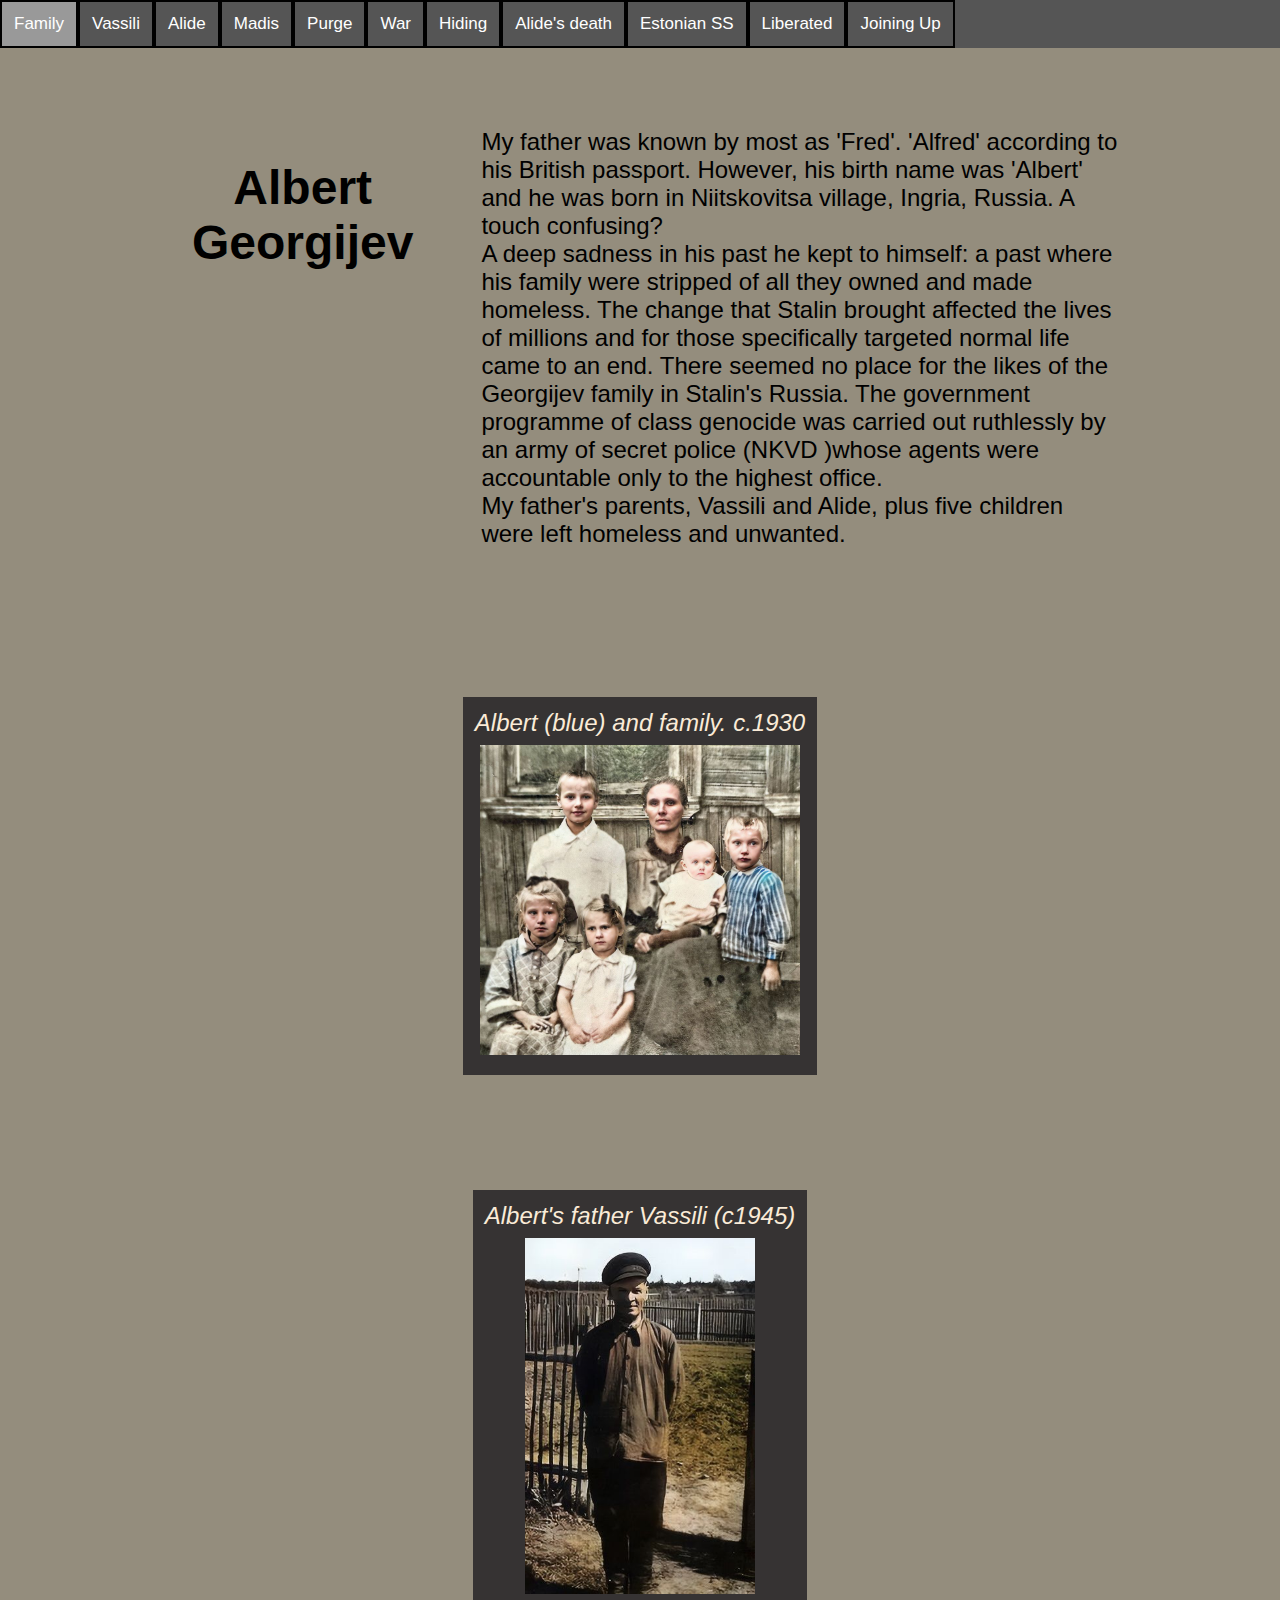
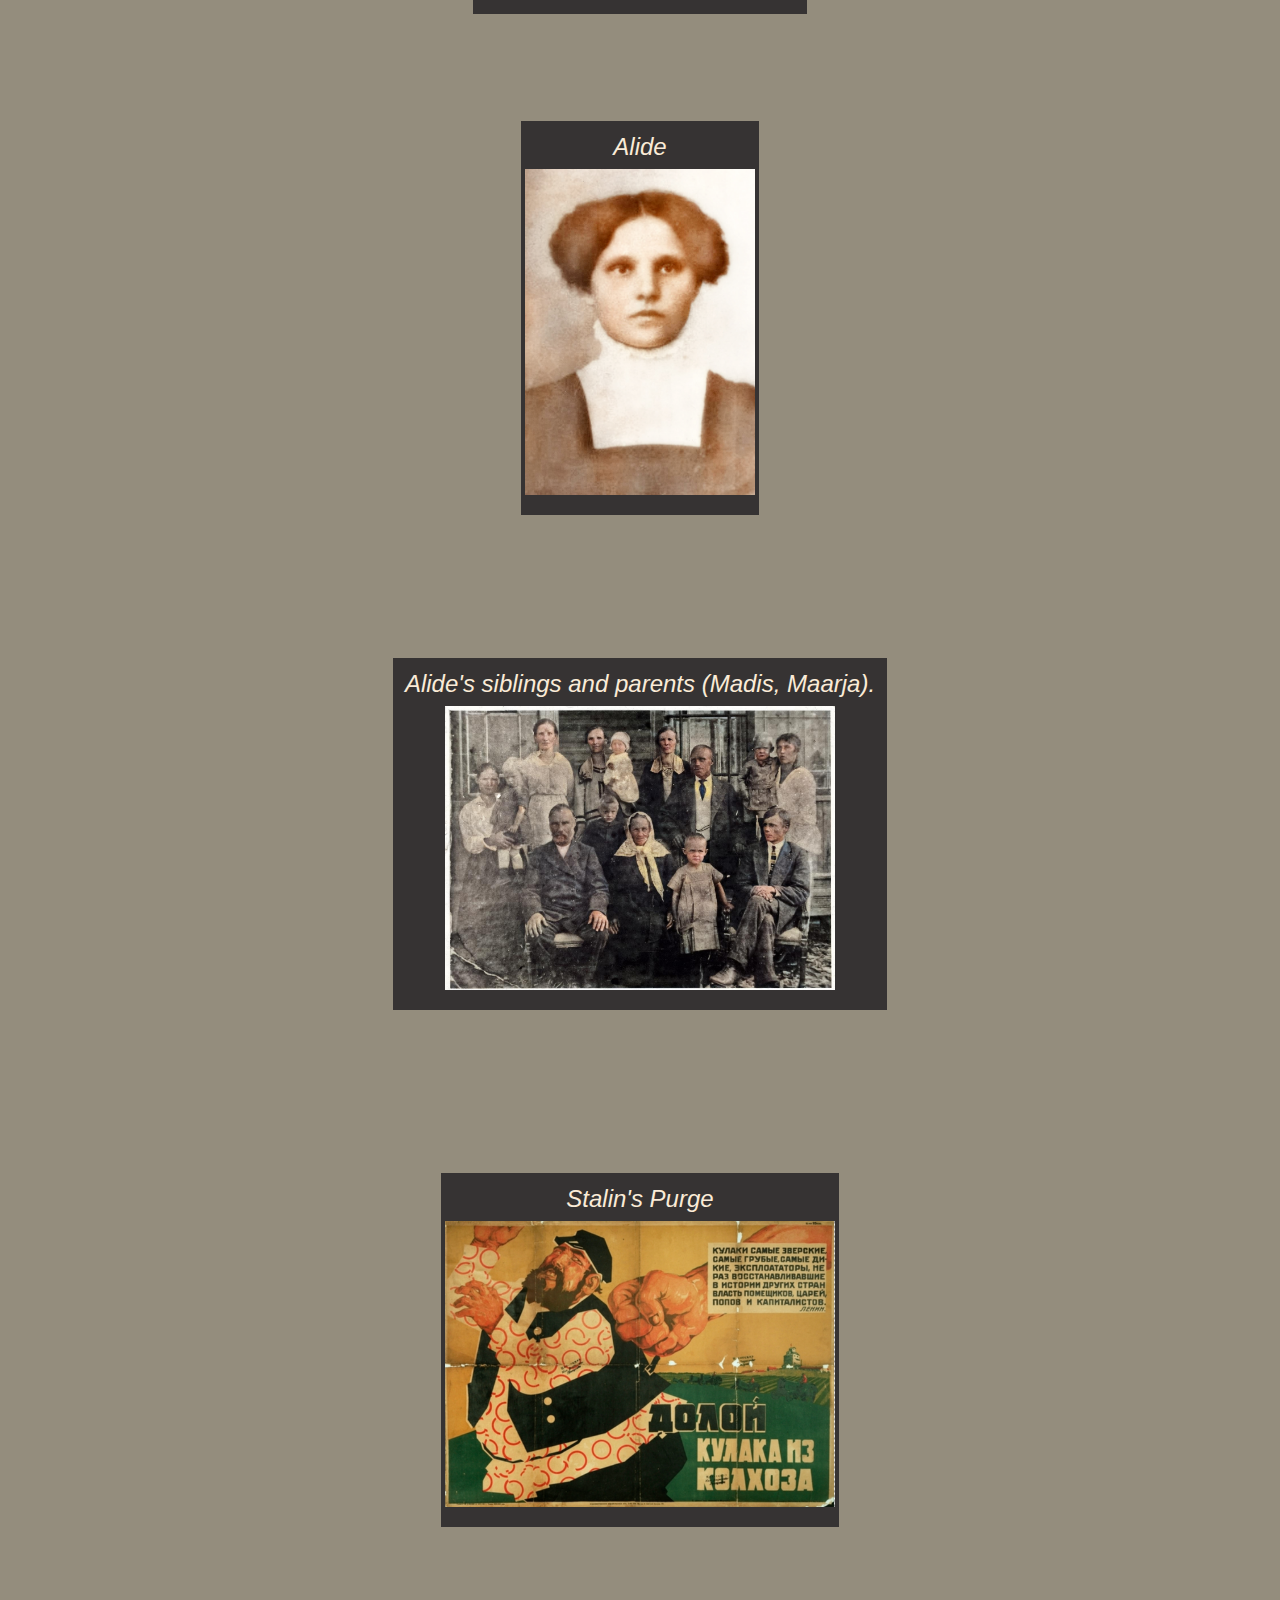
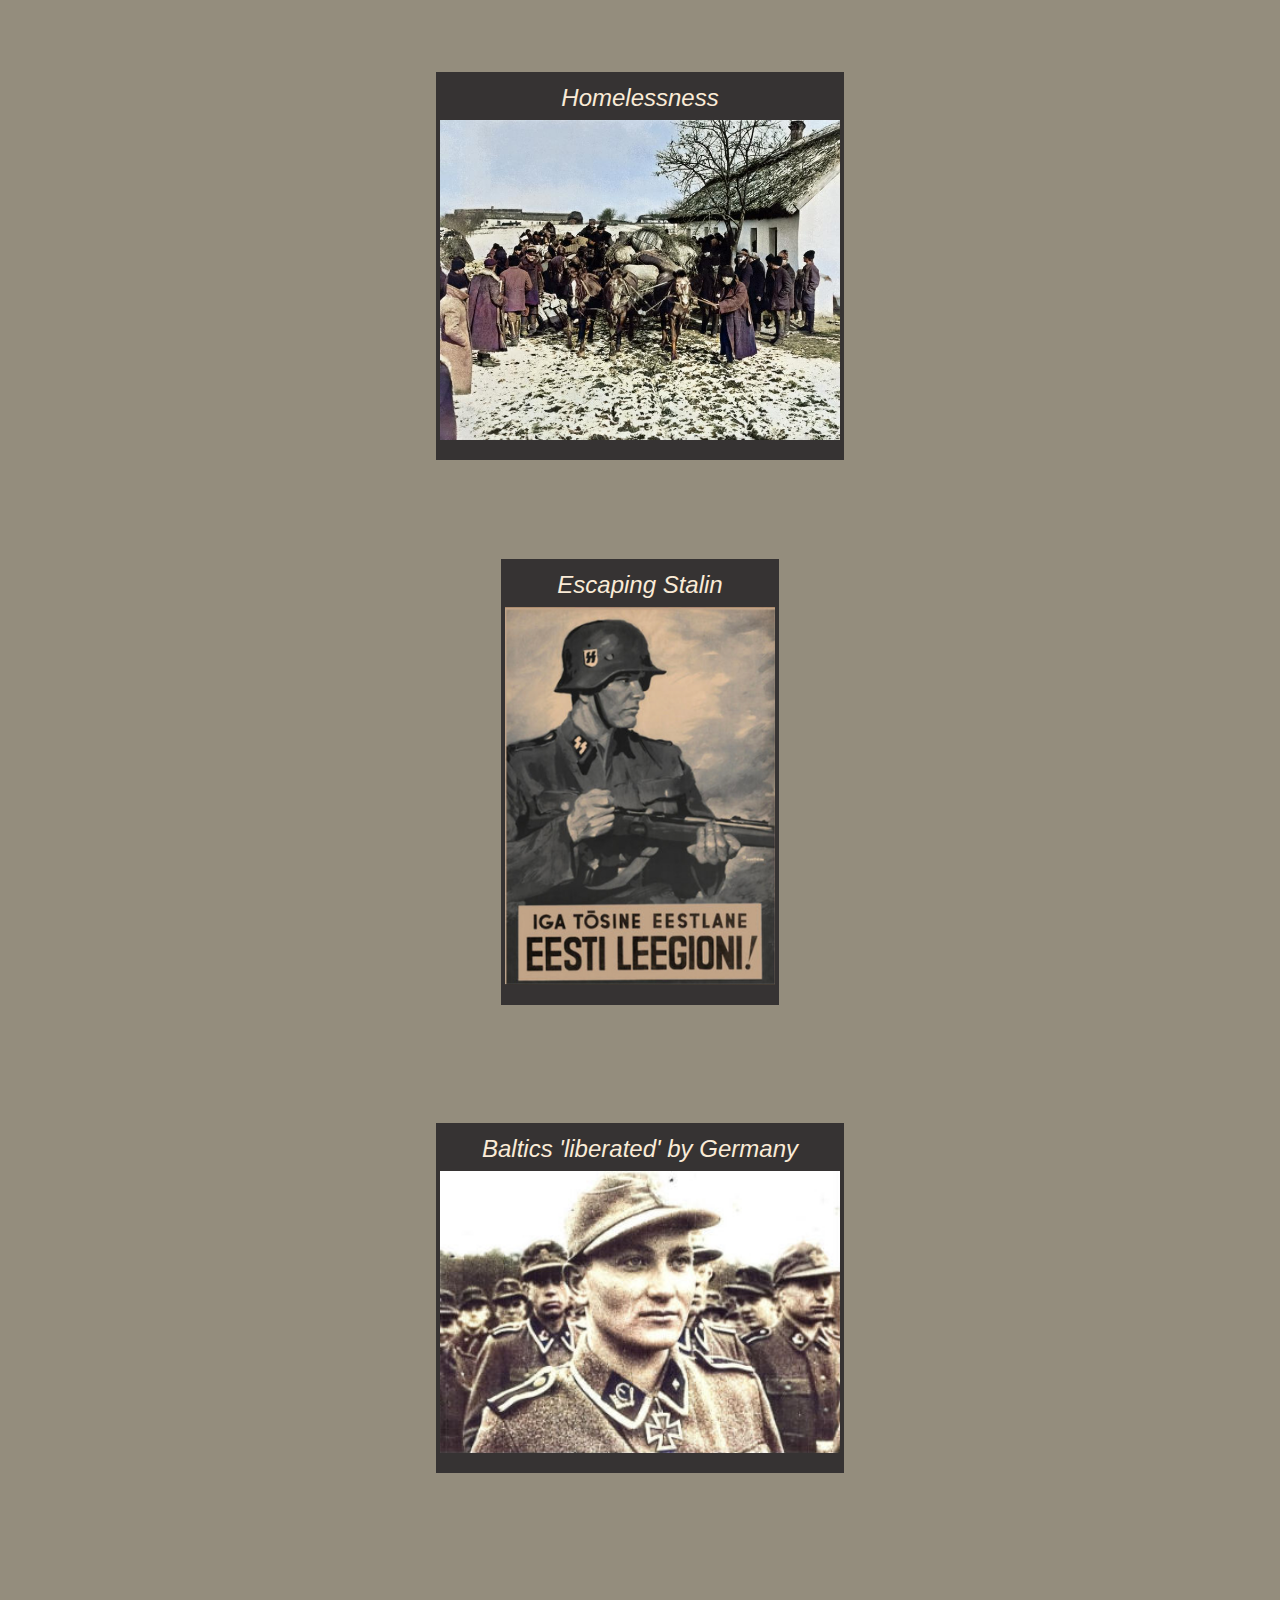
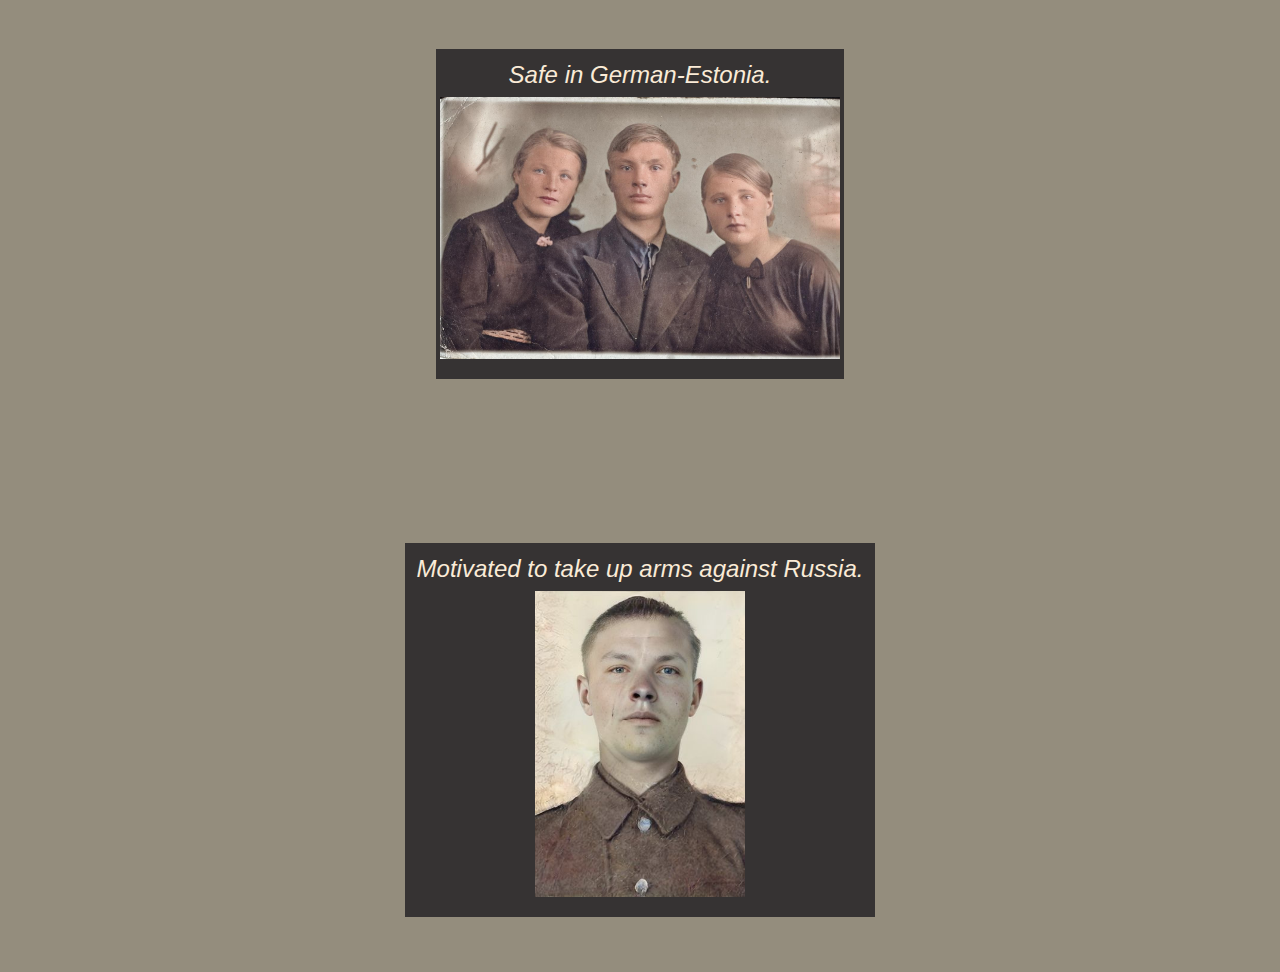
<file: index.html>
<!DOCTYPE html>
<html>
<head>
<meta name="viewport" content="width=device-width, initial-scale=1">
<link rel="stylesheet" href="./css/style.css">


</head>
<body>
        
    <!-- ------------------------------ -->



<!-- ----------NAV BAR----------------- -->


<div class="navbar">


    <a href="#niitskovitsa">Family</a> 
    <a href="#vassili"> Vassili</a> 
    <a href="#alide"> Alide</a> 
    <a href="#madis"> Madis</a> 
    
    <a href="#purge">Purge</a>

    <a href="#war">War</a>
    <a href="#est-troop">Hiding</a>
    <a href="#alide-death">Alide's death</a>
    <a href="#estii-SS">Estonian SS</a>
    <a href="#safe-Estonia">Liberated</a>
    <a href="#recruited">Joining Up</a>
  </div>

<!-- ---------------------NAVBAR END-------------------------------------- -->

  <div id="introFred" class="intro">
<section><h1 class="h1-pl-16" >Albert Georgijev </h1></section>
    
    <section>  
        <p>My father was known by most as 'Fred'. 'Alfred' according to his British passport. However, his birth name was 'Albert' and he was born in Niitskovitsa village, Ingria, Russia. A touch confusing? </br>
        A deep sadness in his past he kept to himself: a past where his family were stripped of all they owned and made homeless. The change that Stalin brought affected the lives of millions and for those specifically targeted normal life came to an end. There seemed no place for the likes of the Georgijev family in Stalin's Russia. The government programme of class genocide was carried out ruthlessly by an army of secret police (NKVD )whose agents were accountable only to the highest office. </br>
        My father's parents, Vassili and Alide, plus five children were left homeless and unwanted. </p>
</section>
  
</div>

<div class="container2">
    
        <div id="niitskovitsa" class="item item1">
             
          <div> 
                <a href="./pages/home.html">
           
                <figure><figcaption>Albert (blue) and family. c.1930</figcaption>
                <img src="./img/FredMum4SisCol.jpg" width="320" alt="My father (blue) with sisters and mother">
                </figure>
                </a>
            </div>
          


        </div>

      

       





        <div id="vassili" class="item item2">
       <a href="./pages/vassili.html">
        <figure>
                <figcaption>Albert's father Vassili (c1945) </figcaption>
                <img src="./img/vassili.jpg" alt="Vassili" width="230">
        </figure>
                
                   
                    
                </a>

               
        </div>


        <div id="alide" class="item item2">
                <a href="./pages/alide.html">
                 <figure>
                         <figcaption>Alide</figcaption>
                         <img src="/img/Aliide_Col111.jpg" alt="Alide" width="230">
                 </figure>
                         
                            
                             
                         </a>
         
                        
                 </div>

       
        
    
        <div id="madis" class="item item3">
            
                <a href="./pages/madis.html"> 
<figure><figcaption>Alide's siblings and parents (Madis, Maarja). </figcaption>
                    <img src="./img/Madis_Famili.jpg" width="390" alt="Greater family"> 
                </figure>
                </a>
        </div>
   
        <div id="purge" class="item item4">  
       
                <a href="./pages/purge.html"> 
                        <figure>
                                <figcaption>    Stalin's Purge </figcaption>

                        <img src="./img/KillKulaks.jpeg" width="390" alt="">
                </figure></a>

            
                
        </div>

     



<!-- ---------------All Belong together-------------------------------------------------- -->
        

        <div id="alide-death" class="item item7c">
             
                <figure>
                     <figcaption>Homelessness</figcaption> <a href="./pages/homeless.html"><img src="./img/evictionCol.jpg" width="400" alt="Aliide"></a>
             </figure>
     </div>


     <div id="Escaping Stalin" class="item item7a">
      <a href="/pages/escape-stalin.html">
                <figure>
                        <figcaption> Escaping Stalin</figcaption>
                <img src="./img/eeLegion.jpg" width="270" alt=""></a>     
        </div>

     <div id="est-troop" class="item item6b">
        <a href="./pages/war.html">
        <figure>
                <figcaption> Baltics 'liberated' by Germany</figcaption>
        <img src="./img/EstiiSoldierCol350w.jpg" width="400" alt=""></a>
</figure>

       
        
</div>
        



<!-- -----------bbbbb------------ -->
        <!-- ----------------------------------------------------------------- -->
        
    
     

        <div id="safe-Estonia" class="item item7b">
         
                <a href="./pages/pre-recruit.html">
        <figure>
                <figcaption> Safe in German-Estonia.</figcaption>
                <img src="./img/Fred2sisColL.jpg" width="400" alt=""></a>
        </figure>

          
        </div>



        
        <div id="recruited" class="item item7d">

         <figure>
                <figcaption> Motivated to take up arms against Russia.</figcaption>
                <a href="./pages/new-recruit.html"><img src="./img/fredrecruit.jpg" width="210" alt="Albert in German uniform"></a>
         </figure>
     
               

        
            
        </div>

        <!-- ----------------------------------------------------------------- -->
      
</div> 


       
    
      
</body>
</html>
</file>
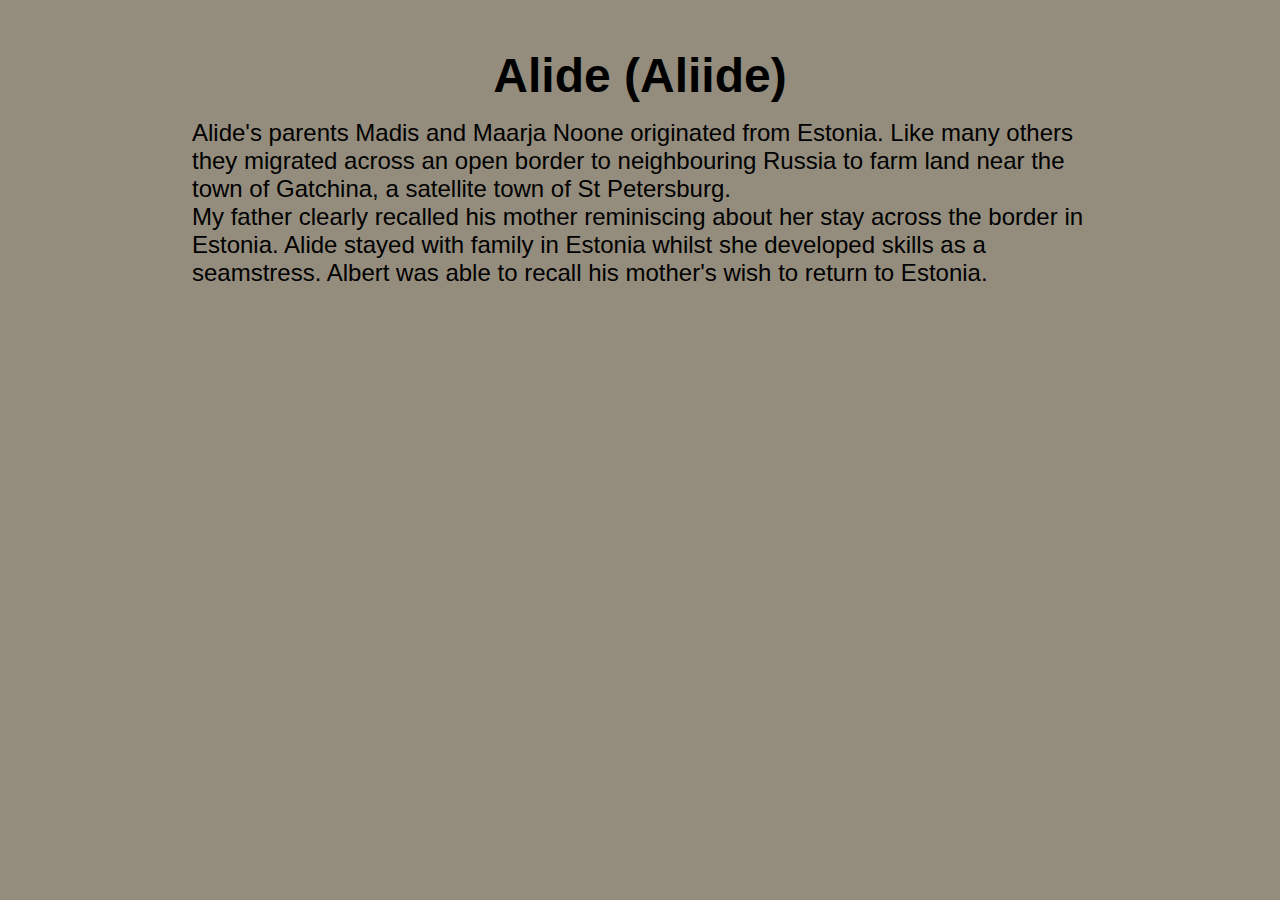
<file: pages/alide.html>
<!DOCTYPE html>
<html lang="en">
<head>
    <meta charset="UTF-8">
    <meta http-equiv="X-UA-Compatible" content="IE=edge">
    <meta name="viewport" content="width=device-width, initial-scale=1.0">
    <title>Document</title>
    <link rel="stylesheet" href="/css/style.css">
    <link rel="stylesheet" href="/css/alide.css">


</head>
<body>
 
  

    
        <div class="openerAlide">

    <h1>Alide (Aliide)</h1>
    <p>
        Alide's parents Madis and Maarja Noone originated from Estonia. Like many others they migrated across an open border to neighbouring Russia to farm land near the town of Gatchina, a satellite town of St Petersburg.
    </p>
   
  
    <p>
        My father clearly recalled his mother reminiscing about her stay across the border in Estonia. 
        Alide stayed with family in Estonia whilst she developed skills as a seamstress. 
        Albert was able to recall his mother's wish to return to Estonia.   </p>
    </div>
  
</div>
</body>
</html>
</file>
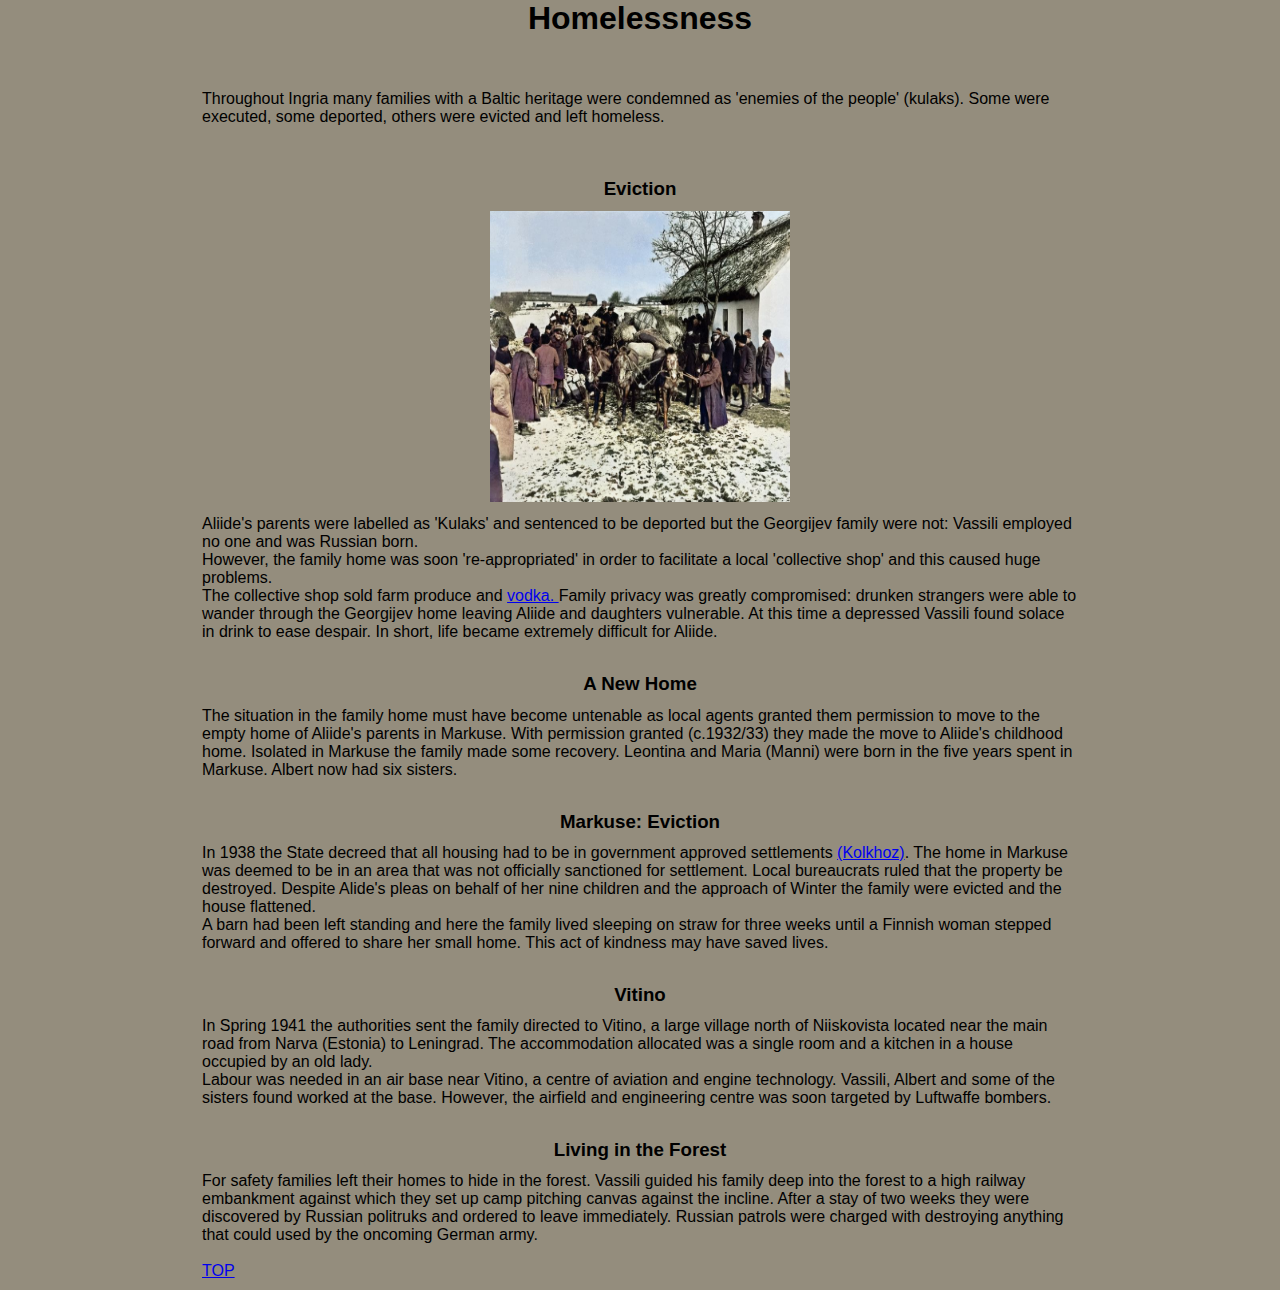
<file: pages/homeless.html>
<!DOCTYPE html>
<html lang="en">

<head>
    <meta charset="UTF-8">
    <meta name="viewport" content="width, initial-scale=1.0">
    <meta http-equiv="X-UA-Compatible" content="ie=edge">
    <title>Document</title>
   
  
    <link rel="stylesheet" href="/css/homeless.css">

</head>

<body>
    <header>
        <h1>Homelessness</h1>
    </header>


    <main>
      <article> 
        Throughout Ingria many families with a Baltic heritage were condemned as 'enemies of the people' (kulaks). Some were executed, some deported, others were evicted and left homeless.
    </article>
           

</main>

  









    <main class="container-outer">
      
        
    <article>
        <h3 id="reappropriation">Eviction</h3>

         <div class="img-parent">  
                 <img src="/img/evictionCol.jpg" alt="" width="300" height="300">
             </div>
             
           
                <p>Aliide's parents were labelled as 'Kulaks' and sentenced to be deported but the Georgijev family were not: Vassili employed no one and was Russian born.  </p>
                
                <p>However, the family home was soon 're-appropriated' in order to facilitate a local 'collective shop' and this caused huge problems.
               </p>
              
             <p>
                 The collective shop sold farm produce and <a href="https://academic.oup.com/alcalc/article/34/6/824/192703"> vodka. </a> Family privacy was greatly compromised: drunken strangers were able to wander through the Georgijev home leaving Aliide and daughters vulnerable. At this time a depressed Vassili found solace in drink to ease despair. In short, life became extremely difficult for Aliide. 
                 </p>
    
    </article>
  
            
<article>
          
           <h3 id="markuse"> A New Home</h3>

            <p>
                The situation in the family home must have become untenable as local agents granted them permission to move to the empty home of Aliide's parents in Markuse.
                With permission granted (c.1932/33) they made the move to Aliide's childhood home. Isolated in Markuse the family made some recovery. Leontina and Maria (Manni) were born in the five years spent in Markuse. Albert now had six sisters. 
            </p>
        </article>
  
       

    

        <article>
            <h3 id="eviction">Markuse: Eviction </h3>

            <p>
                In 1938 the State decreed that all housing had to be in government approved settlements  
                <a href="https://russiapedia.rt.com/of-russian-origin/kolkhoz/"> (Kolkhoz)</a>. The home in Markuse was deemed to be in an area that was not officially sanctioned for settlement. Local bureaucrats ruled that the property be destroyed. Despite Alide's pleas on behalf of her nine children and the approach of Winter the family were evicted and the house flattened.   </p>
                <p>A barn had been left standing and here the family lived sleeping on straw for three weeks until a Finnish woman stepped forward and offered to share her small home. This act of kindness may have saved lives.</p> 
                

        </article>


    

    <article>

            <h3 id="vitino">Vitino</h3>
            <p>
                In Spring 1941 the authorities sent the family directed to Vitino, a large village north of Niiskovista located near the main road from Narva (Estonia) to Leningrad. The accommodation allocated was
                a single room and a kitchen in a house occupied by an old lady. 
            </p>
            <p>
                Labour was needed in an air base near Vitino, a centre of aviation and engine technology. Vassili, Albert and some of the sisters found worked at the base. However, the airfield and engineering centre was soon targeted by Luftwaffe bombers. 
            </p>

        </article>
    
       


        <article>
        
                <!-- <article class="box"> -->
                    <h3 id="live_forest"> Living in the Forest</h3>
                    <p>  For safety families left their homes to hide in the forest. Vassili guided his family deep into the forest to a
                    high railway embankment against which they set up camp pitching canvas against the incline. After a stay of two weeks
                    they were discovered by Russian politruks and ordered to leave immediately. Russian patrols were charged with destroying anything that could used by the oncoming German army. 
                </p>
            </article>
            <br>
  

        <a href="#top">TOP</a>




</main>


</body>

</html>
</file>
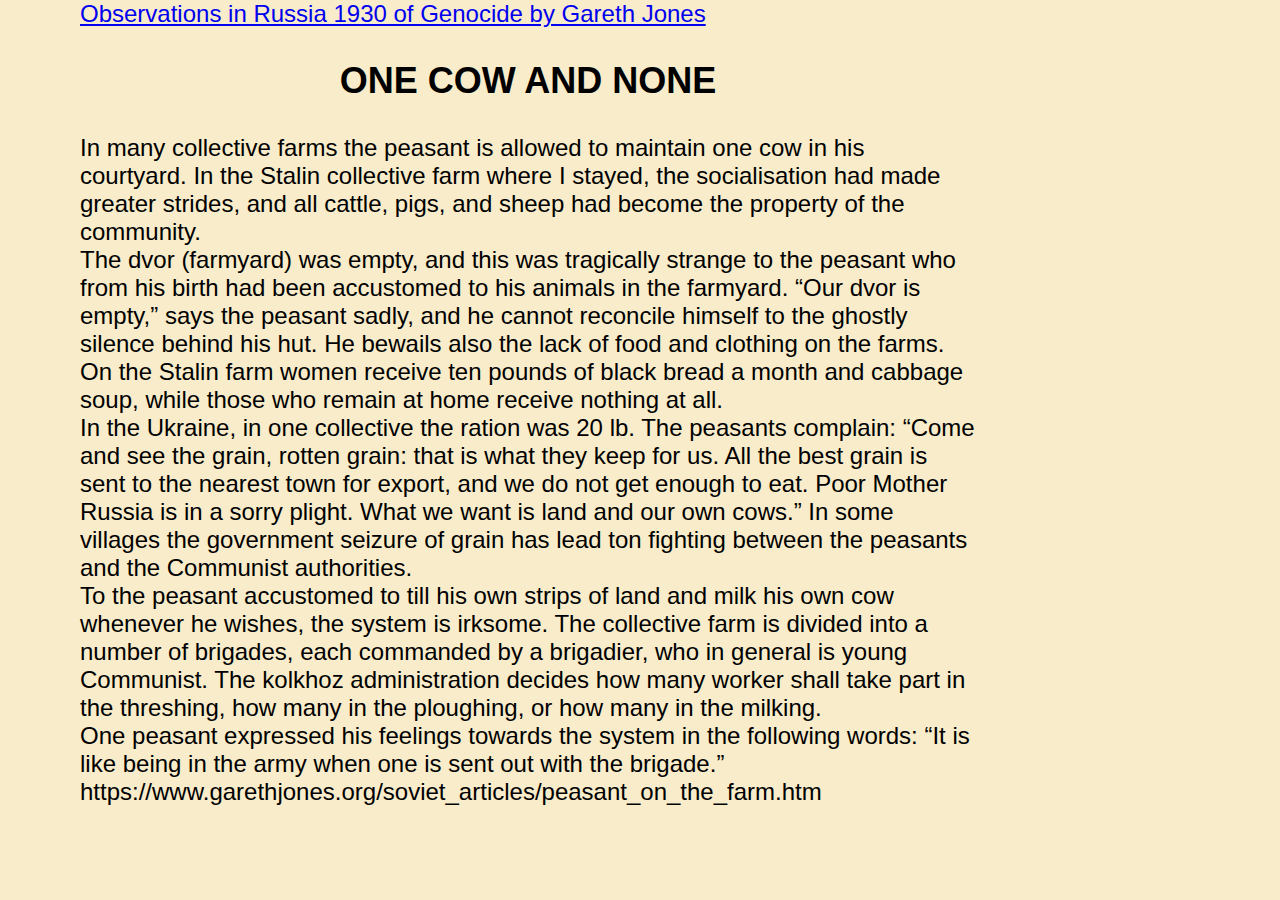
<file: pages/jones.html>
<!DOCTYPE html>
<html lang="en">
<head>
    <meta charset="UTF-8">
    <meta name="viewport" content="width=device-width, initial-scale=1.0">
    <title>Document</title>
    <link rel="stylesheet" href="../css/style.css">
    <link rel="stylesheet" href="../css/jones.css">
</head>
<body>
 <a href="https://www.garethjones.org/soviet_articles/peasant_on_the_farm.htm">Observations in Russia 1930 of Genocide by Gareth Jones</a>
  

    <h2>
        ONE COW AND NONE
    </h2>
   
    <div>
      <blockquote>
        <p> In many collective farms the peasant is allowed to maintain one cow in his courtyard.  In the Stalin collective farm where I stayed, the socialisation had made greater strides, and all cattle, pigs, and sheep had become the property of the community. </p>
        <p>
          The dvor (farmyard) was empty, and this was tragically strange to the peasant who from his birth had been accustomed to his animals in the farmyard.  “Our dvor is empty,” says the peasant sadly, and he cannot reconcile himself to the ghostly silence behind his hut.  He bewails also the lack of food and clothing on the farms. 
        </p>
        <p>
          On the Stalin farm women receive ten pounds of black bread a month and cabbage soup, while those who remain at home receive nothing at all. 
        </p>
        <p>
          In the Ukraine, in one collective the ration was 20 lb.  The peasants complain: “Come and see the grain, rotten grain: that is what they keep for us.  All the best grain is sent to the nearest town for export, and we do not get enough to eat.  Poor Mother Russia is in a sorry plight.  What we want is land and our own cows.”  In some villages the government seizure of grain has lead ton fighting between the peasants and the Communist authorities. 
        </p>
    <p>
      To the peasant accustomed to till his own strips of land and milk his own cow whenever he wishes, the system is irksome.  The collective farm is divided into a number of brigades, each commanded by a brigadier, who in general is young Communist.  The kolkhoz administration decides how many worker shall take part in the threshing, how many in the ploughing, or how many in the milking. 
    </p>
        <p>One peasant expressed his feelings towards the system in the following words: “It is like being in the army when one is sent out with the brigade.” </p>
         
        
       
      </blockquote>
      </div>
      <div>
        https://www.garethjones.org/soviet_articles/peasant_on_the_farm.htm
      </div>
</body>
</html>
</file>
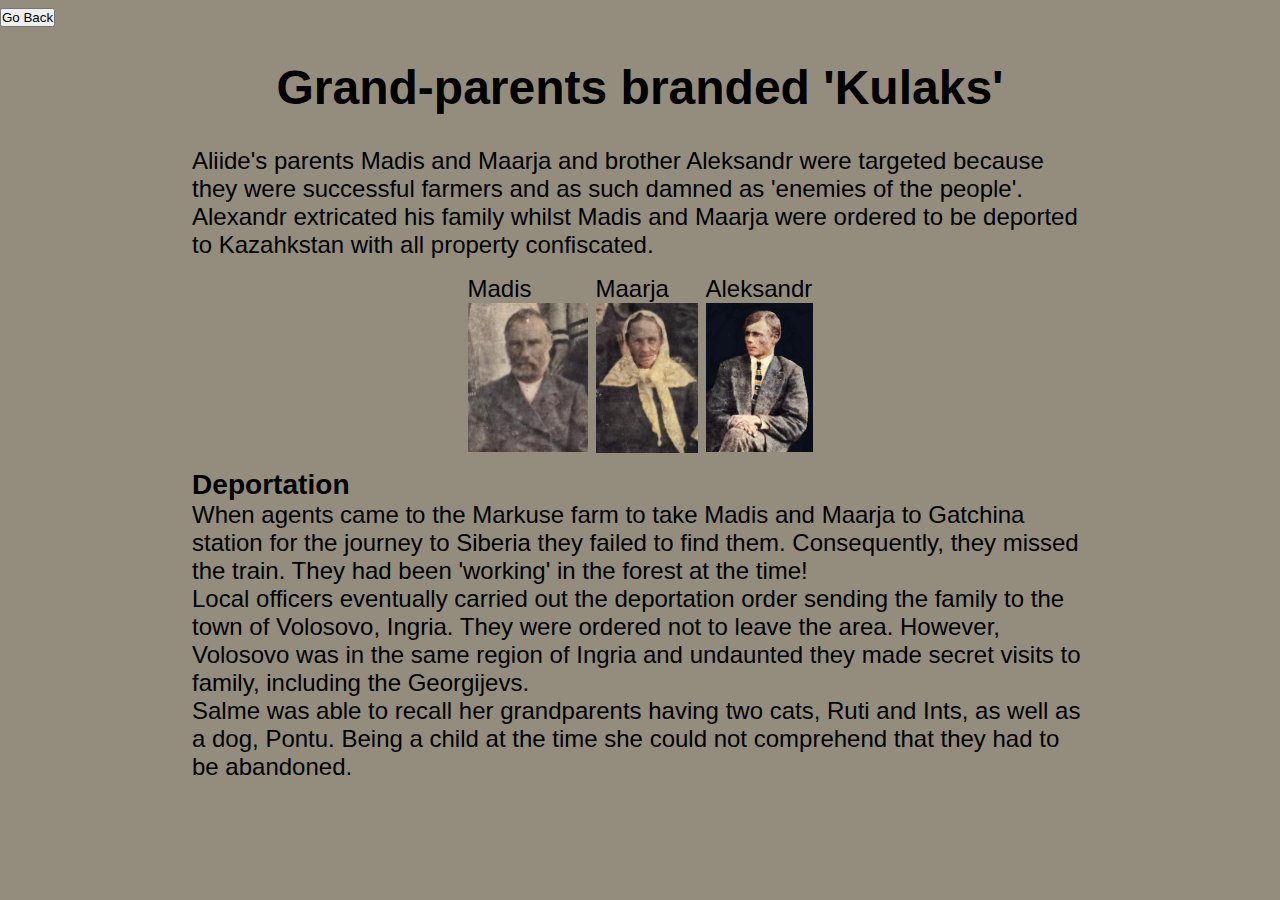
<file: pages/madis.html>
<!DOCTYPE html>
<html lang="en">
<head>
    <meta charset="UTF-8">
    <meta http-equiv="X-UA-Compatible" content="IE=edge">
    <meta name="viewport" content="width=device-width, initial-scale=1.0">
    <title>Document</title>
    <link rel="stylesheet" href="../css/style.css">
    <link rel="stylesheet" href="../css/madis.css">
</head>
<body>
  
    <button onclick="history.back()">Go Back</button>

  
       <header> <h1>  Grand-parents branded 'Kulaks'  </h1></header>
         
        <section>
            <p>Aliide's parents Madis and Maarja and brother Aleksandr were targeted because they were successful farmers and as such damned as <span id="span1">'enemies of the people'.</span> 
                Alexandr extricated his family whilst Madis and Maarja were ordered to be deported to Kazahkstan with all property confiscated. </p>
        </section>
        

            
              
     
             <article>
                <div class="pics-container">
                    <div class="pic pic1">Madis<img src="../img/madis.png" alt="Madis"  width="120"></div>
                    <div class="pic pic2">Maarja<img src="../img/maarja.png" alt="Maarja" width="102"></div>
                    <div class="pic pic3">Aleksandr<img src="../img/aleksandr2.jpg" alt="Alex" width="107">
                    </div>
                </div>
             </article> 
              
                  

      
                  
        
        
        <section>
              <h3>Deportation </h3>
               <p> When agents came to the Markuse farm to take Madis and Maarja to Gatchina station for the journey to Siberia they failed to find them. Consequently, they missed the train. They had been 'working' in the forest at the time! </p>
              
              <p>  Local officers eventually carried out the deportation order sending the family to the town of Volosovo, Ingria. They were ordered not to leave the area. However, Volosovo was in the same region of Ingria and undaunted they made secret visits to family, including the Georgijevs. </p>        
             <p>Salme was able to recall her grandparents having two cats, Ruti and Ints, as well as a dog, Pontu. Being a child at the time she could not comprehend that they had to be abandoned.</p>
              <br>
      
      </section>

    
        
   
   



</body>
</html>
</file>
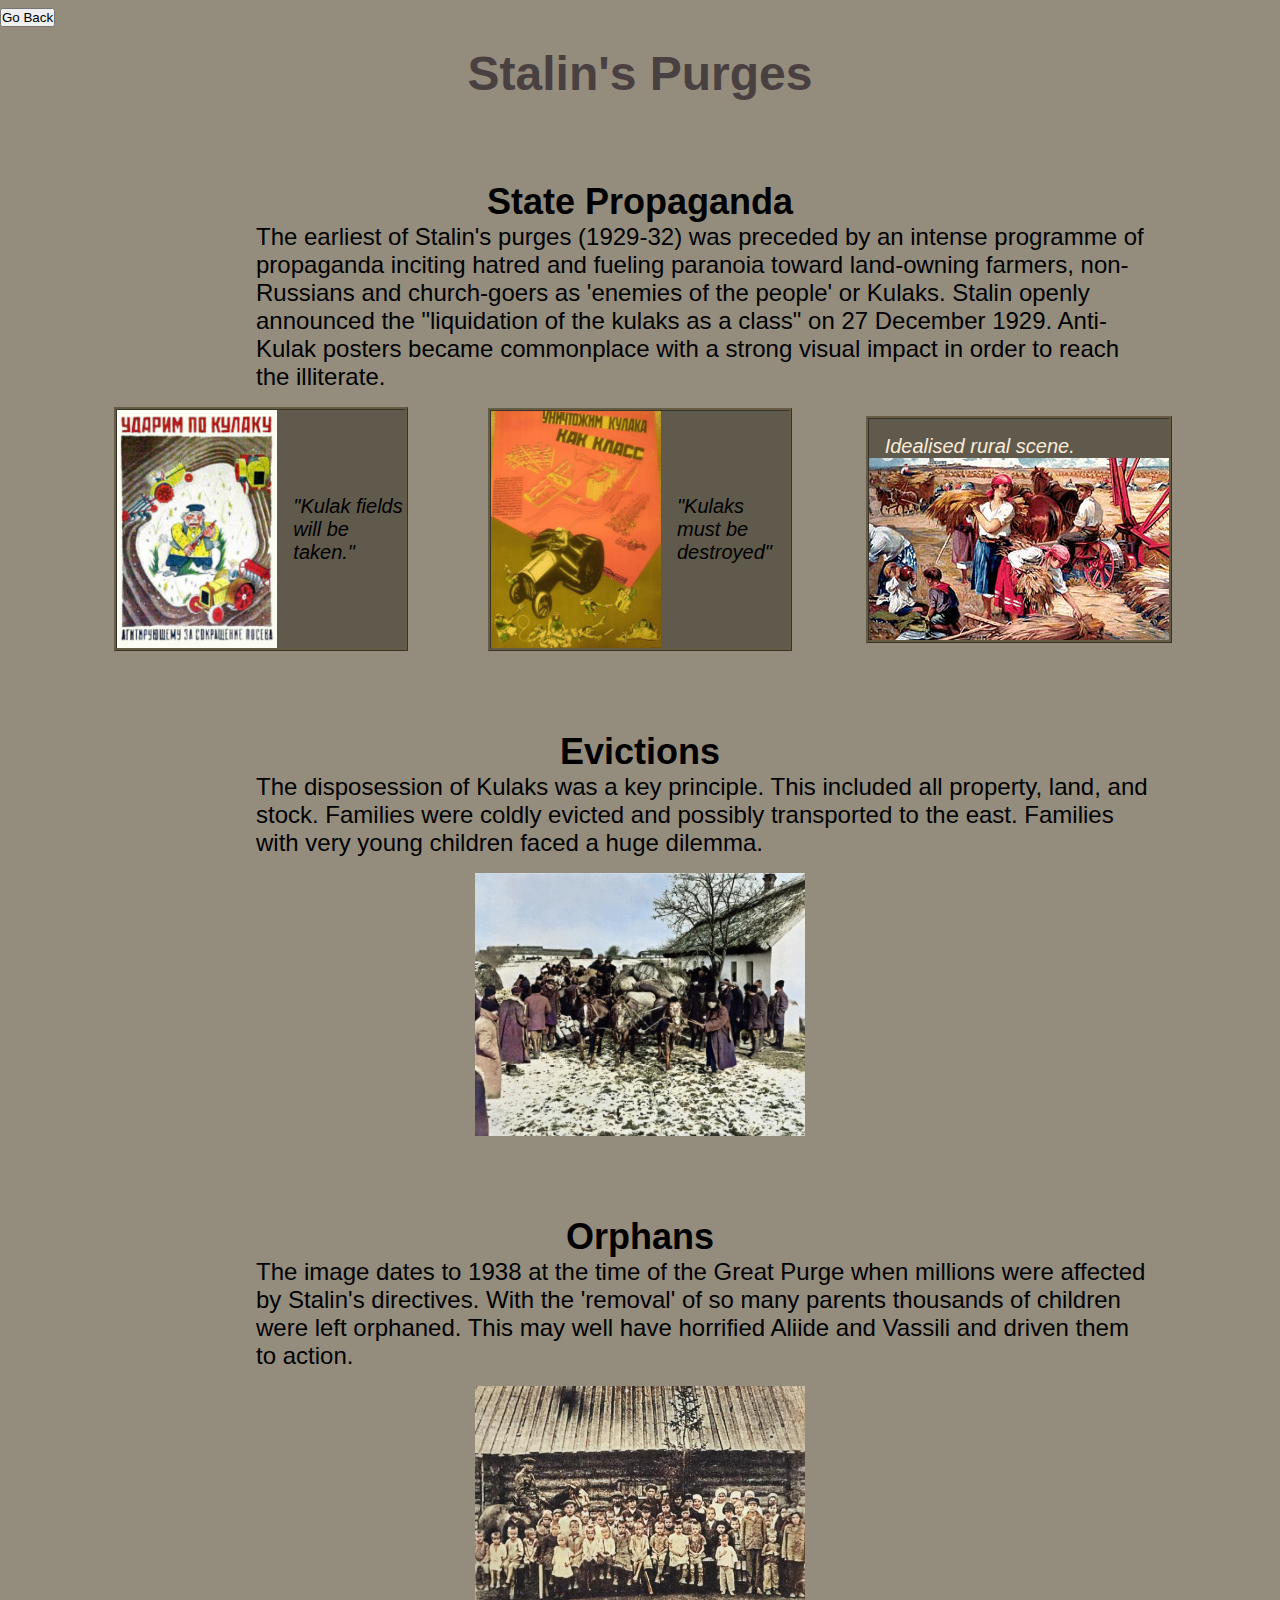
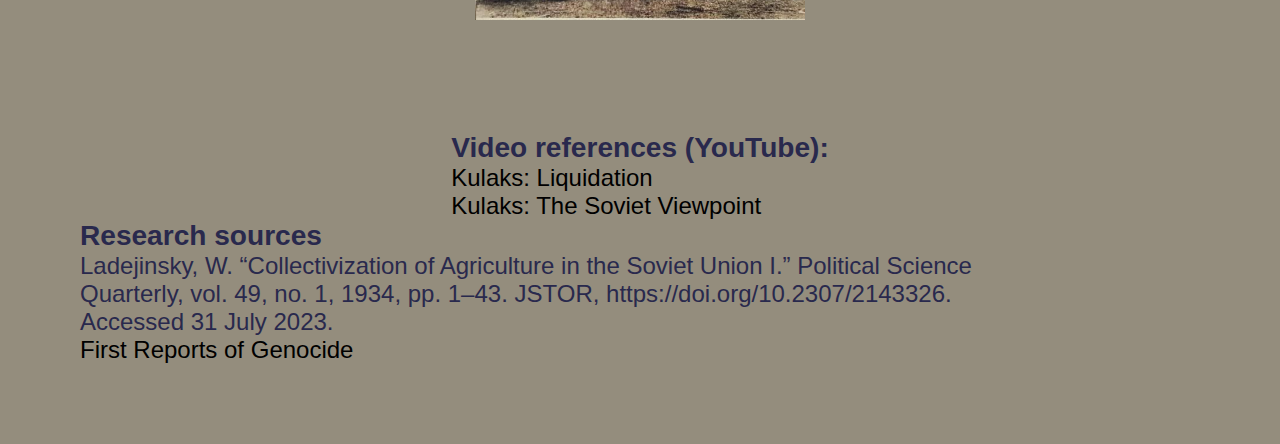
<file: pages/purge.html>
<!DOCTYPE html>
<html lang="en">
<head>
    <meta charset="UTF-8">
    <meta http-equiv="X-UA-Compatible" content="IE=edge">
    <meta name="viewport" content="width=device-width, initial-scale=1.0">
    <title>Document</title>
    <link rel="stylesheet" href="../css/style.css">
    <link rel="stylesheet" href="../css/purge.css">

</head>
<body>
   
   

    <button onclick="history.back()">Go Back</button>


<div id="purge"   class="stalin-purge">

    <h1>Stalin's Purges</h1>



    <h2 id="state-propaganda" >State Propaganda</h2>

  
    <p class="para"> The earliest of Stalin's purges (1929-32) was preceded by an intense programme of propaganda inciting hatred and fueling paranoia toward land-owning farmers, non-Russians and church-goers as 'enemies of the people' or Kulaks. 
    Stalin openly announced the "liquidation of the kulaks as a class" on 27 December 1929.
     Anti-Kulak posters became commonplace with a strong visual impact in order to reach the illiterate. 
    </p>

</div>

<div class="row-pics-grid">
    <div class="row-pic-1">
        <img src="/img/KillKulaks2.png" width="160" alt="artProp">
        <div>
            <a href="https://www.sciencespo.fr/mass-violence-war-massacre-resistance/en/document/dekulakisation-mass-violence.html">"Kulak fields will be taken."</a>
           
        
            
        </div>

    </div>
    <div class="row-pic-2">
        <img src="/img/KillKulaks3.png" width="170" alt="artProp">
        <div>
       <a href="https://communistcrimes.org/en/brutal-crime-against-rural-life-collectivisation-soviet-union">"Kulaks must be destroyed"</a>
        </div>
        
    </div>

    <div class="row-pic-3">
        <div>
            <p>Idealised rural scene.</p>
        </div>
        <img src="/img/collectFarm.jpg" width="300" alt="artProp">
    </div>


</div>




        
        
        <h2 id="evictions">Evictions</h2>
        <p class="para">The disposession of Kulaks was a key principle. This included all property, land, and stock. Families were coldly evicted and possibly transported to the east. Families with very young children faced a huge dilemma.
        </p>
        <a href="https://dmitrievaffair.com/dekulakisation-1930-1933/">
        <img src="/img/evictionCol.jpg" width="330" alt=""></a>
        

        <h2 id="orphans">Orphans</h2>
        <p class="para"> The image dates to 1938 at the time of the Great Purge when millions were affected by Stalin's directives. With the 'removal' of so many parents thousands of children were left orphaned. This may well have horrified Aliide and Vassili and driven them to action.
        </p>
        <a href="https://news.stanford.edu/2010/09/23/naimark-stalin-genocide-092310/"><img src="/img/orfansCol.jpg" width="330"></a>
        

       <div class="end-ref">
        <div class="end-ref-video">    
            <h3>Video references (YouTube):</h3>
          
            <p>
                <a href="https://www.youtube.com/watch?v=Tssvl-ejoz4"> Kulaks: Liquidation</a>
            </p>
            <p>
                <a href="https://www.youtube.com/watch?v=GbKQwafzHfQ">Kulaks: The Soviet Viewpoint</a>
            </p>

        </div>


    <div class="end-ref-book"> 
        <h3>Research sources</h3>
      <div>Ladejinsky, W. “Collectivization of Agriculture in the Soviet Union I.” Political Science Quarterly, vol. 49, no. 1, 1934, pp. 1–43. JSTOR, https://doi.org/10.2307/2143326. Accessed 31 July 2023.
        
      </div>

      <div>
       <a href="./jones.html">First Reports of Genocide</a>
      </div>
            
        
    </div>
               
                   
                
               
        </div>



    </div>


    <!-- END STALIN-PURGE -->
</body>
</html>
</file>
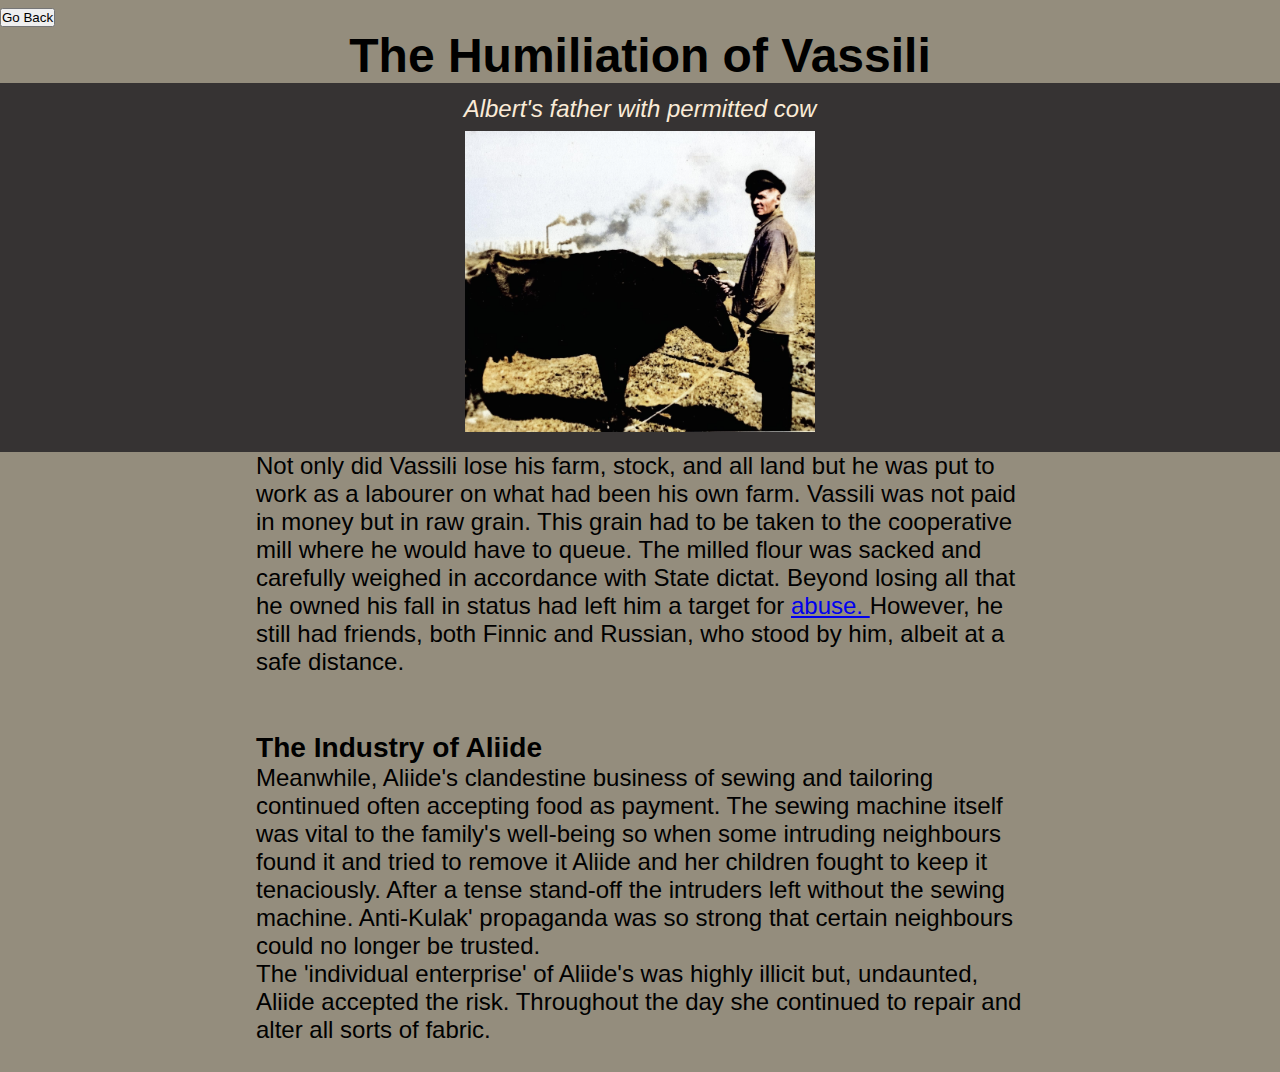
<file: pages/vassili.html>
<!DOCTYPE html>
<html lang="en">
<head>
    <meta charset="UTF-8">
    <meta name="viewport" content="width=device-width, initial-scale=1.0">
    <title>Document</title>
    <link rel="stylesheet" href="/css/style.css">
    <link rel="stylesheet" href="/css/vassili.css">

</head>
<body>
    <button onclick="history.back()">Go Back</button>

  <div id="hdr"><h1>The Humiliation of Vassili</h1></div>


   


    <figure>
        <figcaption>Albert's father with permitted cow</figcaption>
        <img src="/img/VasCowCoL.jpg" width="350" alt="Vassili"              
        alt="Albert's father.">
</figure>


 
<section>

    <p> Not only did Vassili lose his farm, stock, and all land but he was put to work as a labourer on what had been his own farm. Vassili was not paid in money but in raw grain. This grain had to be taken to the cooperative mill where he would have to queue. The milled flour was sacked and carefully weighed in accordance with State dictat. Beyond losing all that he owned his fall in status had left him a target for  <a href="https://en.wikipedia.org/wiki/Dekulakization"> abuse. </a>  However, he still had friends, both  Finnic and Russian, who stood by him, albeit at a safe distance.  </p>
</br> </br>
   <h3>The Industry of Aliide  </h3>

    <p>Meanwhile, Aliide's clandestine business of sewing and tailoring continued often accepting food as payment. The sewing machine itself was vital to the family's well-being so when some intruding neighbours found it and tried to remove it Aliide and her children fought to keep it tenaciously.  After a tense stand-off the intruders left without the sewing machine. Anti-Kulak' propaganda was so strong that certain neighbours could no longer be trusted. </p>
   
<p class="bottom-gap3">   The 'individual enterprise' of Aliide's was highly illicit but, undaunted, 
        Aliide accepted the risk. Throughout the day she continued to repair and alter all sorts of fabric. </p>

</br>
</section>






</body>
</html>
</file>
<file: css/style.css>
* {
  box-sizing: border-box;
  padding: 0;
  margin: 0;
}

body{
  font-family: 'Arial Narrow', Arial, sans-serif;
  font-size: 1rem;
  background-color: hwb(43 49% 42%);
  }

.h1-pl-16{
margin:2rem 2rem;
}



.navbar {
  width: 100%;
  background-color: #665c5c;
  overflow: auto;
  display:grid;
  grid-template-columns: 1fr 1fr;

}


.item a{
  text-decoration: none;
  
}


.navbar a {
  float: left;
  padding: 12px;
  color: white;
  text-decoration: none;
  font-size: 17px;
  border: 2px solid black;
}

.navbar a:hover {
  background-color: #999;
}

.active {
  background-color:rgb(87, 129, 220);
}

figure{
  border:rgb(54, 51, 51) 4px solid;
background-color: rgb(54, 51, 51);
  padding-bottom: 1rem;
  
}
figcaption{
  padding: 8px;
  
  font-style: italic;
  font-family: Arial Narrow';
}


.intro{
  margin:5rem;
}

@media screen and (max-width: 600px) {
  .navbar a {
    float: none;
    display: block;
  }
}


.intro{
  display:flex;
  flex-direction: column;
  margin-left: 10%;
  margin-right: 10%;
}

img {
 
    display: block;
    margin-left: auto;
    margin-right: auto;
   
  }



  h1,h2{
    text-align: center;
    
  }



.container2{
  display: grid;
  grid-template-columns: 1fr;
  

}

.item{
 display:flex;
 flex-direction: column;
 flex-wrap: no-wrap;
  align-items: center;
  margin-top: 1rem;
  /* overflow:hidden; */
  
  
  
}

figcaption{
  text-align: center;
  color: antiquewhite;

}




@media screen and (max-width: 600px) {
  .topnav a:not(:first-child) {display: none;}
  .topnav a.icon {
    float: right;
    display: block;
  }


}

@media screen and (max-width: 600px) {
  .topnav.responsive {position: relative;}
  .topnav.responsive .icon {
    position: absolute;
    right: 0;
    top: 0;
  }

  .topnav.responsive a {
    float: none;
    display: block;
    text-align: left;
  }

 
}


  @media only screen and (min-width: 601px) and (max-width:1024px) {
    body {
     
      margin: 1rem ;
      font-size: 1.1rem;
      
    }

    .navbar {
      display: block;
      width: 100%;
      background-color:#800707;
      overflow:auto;
    
    }


    .container2{
      display: grid;
      grid-template-columns:1fr;      
      row-gap: 1em;
      justify-items: center;
      align-items: center;
    }

    .intro{
      display:flex;
      flex-direction: column;
      margin-left: 16%;
      margin-right: 16%;
    }

.item{
  display: flex;
  flex-direction:column;
  margin-left: 16%;
  margin-right: 16%;

 border: darkgreen solid 4px;
  }

  

  }

  @media only screen and (min-width: 1025px) and (max-width:1200px){
    body {
     
      font-size: 1.4rem;
    }
    .container2{
      display: grid;
      grid-template-columns: 1fr 1fr;
      /* grid-template-columns: auto auto; */
      /* grid-auto-rows:minmax(250px, 370px); */
      column-gap: 1.5em;
      row-gap: 1.5em;
      margin: 0 8rem;
    }

    .navbar {
      width: 100%;
      background-color:#534848;
      overflow: auto;
      display: block;
    }

    .intro{
      display:flex;
      flex-direction:column;
      flex-wrap: nowrap;
    
    }

    .item{
      display: flex;
      flex-direction:column;
      gap: 3rem;
      padding: 2rem 0;
      align-items: center;
     justify-content: center;
  
    
    
      }



  }
/* ------------------------------------------------------ */


  @media only screen and (min-width: 1201px) {
    body {
     
      font-size: 1.5rem;
    }
    .container2{
      display: grid;
      grid-template-columns: 1f 1f;
      grid-auto-rows:minmax(250px, 500px);
      gap: 1rem;
      margin: 0 10rem;
    }
    .navbar {
      width: 100%;
      background-color:#555;
      overflow: auto;
      display: block;
    }


    .intro{
      display:flex;
      flex-direction: row;
      margin-left: 10rem;
      margin-right: 10rem;
      column-gap: 1.5em;
    }

    .intro > p{
      padding-left:6rem ;
    }

    .item{
      display: flex;
      flex-direction:row;
      align-items:center;
     justify-content: center;
      }



  }
</file>
<file: css/alide.css>
* {
    box-sizing: border-box;
    padding: 0;
    margin: 0;
  }

  body{
    margin-top: 3rem;
  }

.openerAlide{
    font-weight: 500;
    display:flex;
    flex-direction: column;
    margin-left: 15%;
    margin-right: 15%;
    margin-top: 2rem;
    

}

.openerAlide h1{
    padding-bottom: 1rem;
}
</file>
<file: css/homeless.css>
* {
    box-sizing: border-box;
    padding: 0;
    margin: 0;
  }
  
  body{
    font-family: 'Arial Narrow', Arial, sans-serif;
    font-size: 1rem;
    background-color: hwb(43 49% 42%);
    }
h1,h2,h3{
    text-align: center;
    padding-bottom: .7rem;
    font-weight: bolder;
}

    main{
        display:block;
        margin: auto;
  width: 70%;
  padding: 10px;
    }
    .img-parent{
        text-align: center;
    }
    img{
        max-width:100%;
        padding-bottom: 1cqb;
        
       
        
    }

    article{
        margin-top: 2rem;
    }
</file>
<file: css/jones.css>
* {
    box-sizing: border-box;
    padding: 0;
    margin: 0;
  }

  body{
    background-color: rgb(248, 236, 202);
    color: black;
    display: block;
    max-width:70%;
    margin: 0 5rem;
    
    
  }

  h2, h3, h4{
    margin:2rem 0;
  }
</file>
<file: css/madis.css>
.pics-container {
    display:flex;
    flex-direction: row;
    justify-content:center;
    flex: 1;
    gap: 8px;
}

header{
    margin: 2rem;
}

.pic{
   text-align: baseline;
   margin-bottom: 1rem;
   margin-top: 1rem;

}

section{
    width: 70%;
    margin:0 auto;
}



/* 
RAY LOOK
https://www.w3schools.com/cssref/tryit.php?filename=trycss3_flex_responsive */
</file>
<file: css/purge.css>
* {
    box-sizing: border-box;
    padding: 0;
    margin: 0;
  }



a {
  text-decoration: none;
  color: black;
}

/* unvisited link */
a:link {
  color: black;
}

/* visited link */
a:visited {
  color: rgb(219, 233, 219);
}

/* mouse over link */
a:hover {
  color: hotpink;
}

/* selected link */
a:active {
  color: blue;
}


  button{
    margin-bottom: 1.2rem;
  }
h1{
  color: rgb(73, 65, 65);
}
  h2{
margin-top:  5rem;
  }
  

  .para{
    max-width: 70%;
    margin-left: 20%;
    margin-right: 10%;
    padding-bottom: 1rem;
  }

  .end-ref{
    color: rgb(41, 41, 77);
    margin-top: 7rem;
    display:grid;
  
  
    
    
  }

  .end-ref-video{
    justify-self: center;
  }

  .end-ref-book {
    width:70%;
    margin-inline: 5rem;
    margin-bottom: 5rem;

  }



  .row-pics-grid{
    display:grid;
    align-items:center;
    gap: 1.5rem;
    grid-template-columns:1fr;
    width:min(95%, 70rem);
    
  }

  .row-pic-1{
    display:flex;
    grid-column:span 1;
    justify-self: center;
    border: .2rem ridge rgba(28, 24, 14, 0.429);
    background: rgba(28, 24, 14, 0.429);


  }

  .row-pic-1 div{
    max-width: 7rem;
    margin-left: 1rem;
    color: antiquewhite;
    align-self: center;
    font-size: smaller;
    font-style: italic;
    
  }
 
  .row-pic-2{
    display:flex;
    grid-column:span 1;
    justify-self: center;
    border: .2rem ridge rgba(28, 24, 14, 0.429);
    background:rgba(28, 24, 14, 0.429);
  }

  .row-pic-2 div{
    max-width: 7rem;
    margin-left: 1rem;
    color: antiquewhite;
    align-self: center;
    font-size: smaller;
    font-style: italic;
    
  }

  .row-pic-3{
    grid-column:span 1;
    justify-self: center;
    border: .2rem ridge rgba(28, 24, 14, 0.429);
    background:rgba(28, 24, 14, 0.429);
   
  }

  .row-pic-3 div{
    max-width: 100%;
    margin-left: 1rem;
    color: antiquewhite;
    align-self: center;
    font-size: smaller;
    font-style: italic;
    
  }

  .row-pic-3 div p{
    margin-top: 1rem;
  }


  @media only screen and (min-width: 768px) {
    .row-pics-grid{
      display:grid;
      align-items:center;
      gap: 1rem;
      grid-template-columns:1fr 1fr 1fr;
      margin-inline:auto;
      
    
  
    
     
      
    }

  }
  /* END MQ */
</file>
<file: css/vassili.css>
img{
    display: block;
    margin:0 auto;
}

section{
    display: block;
    margin:0 auto;
    width: clamp(300px, 60%, 800px);
}
</file>
